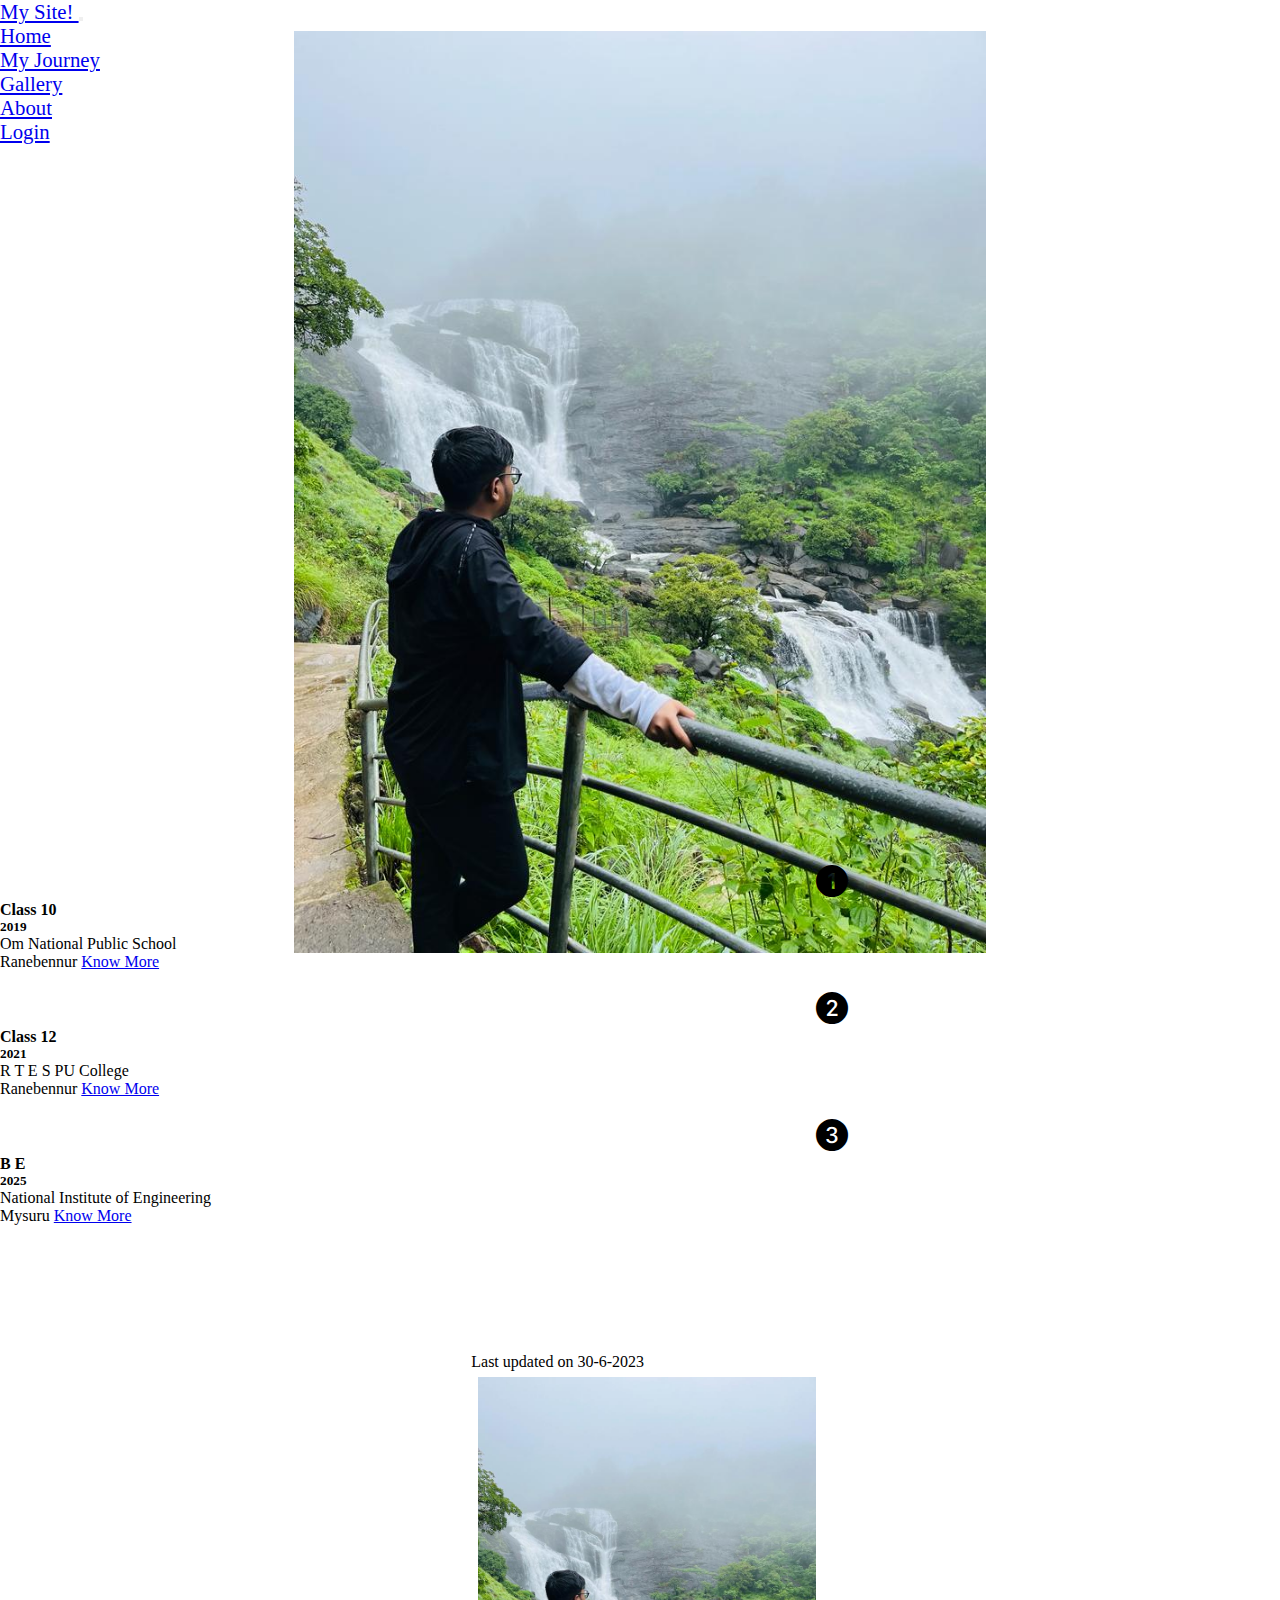
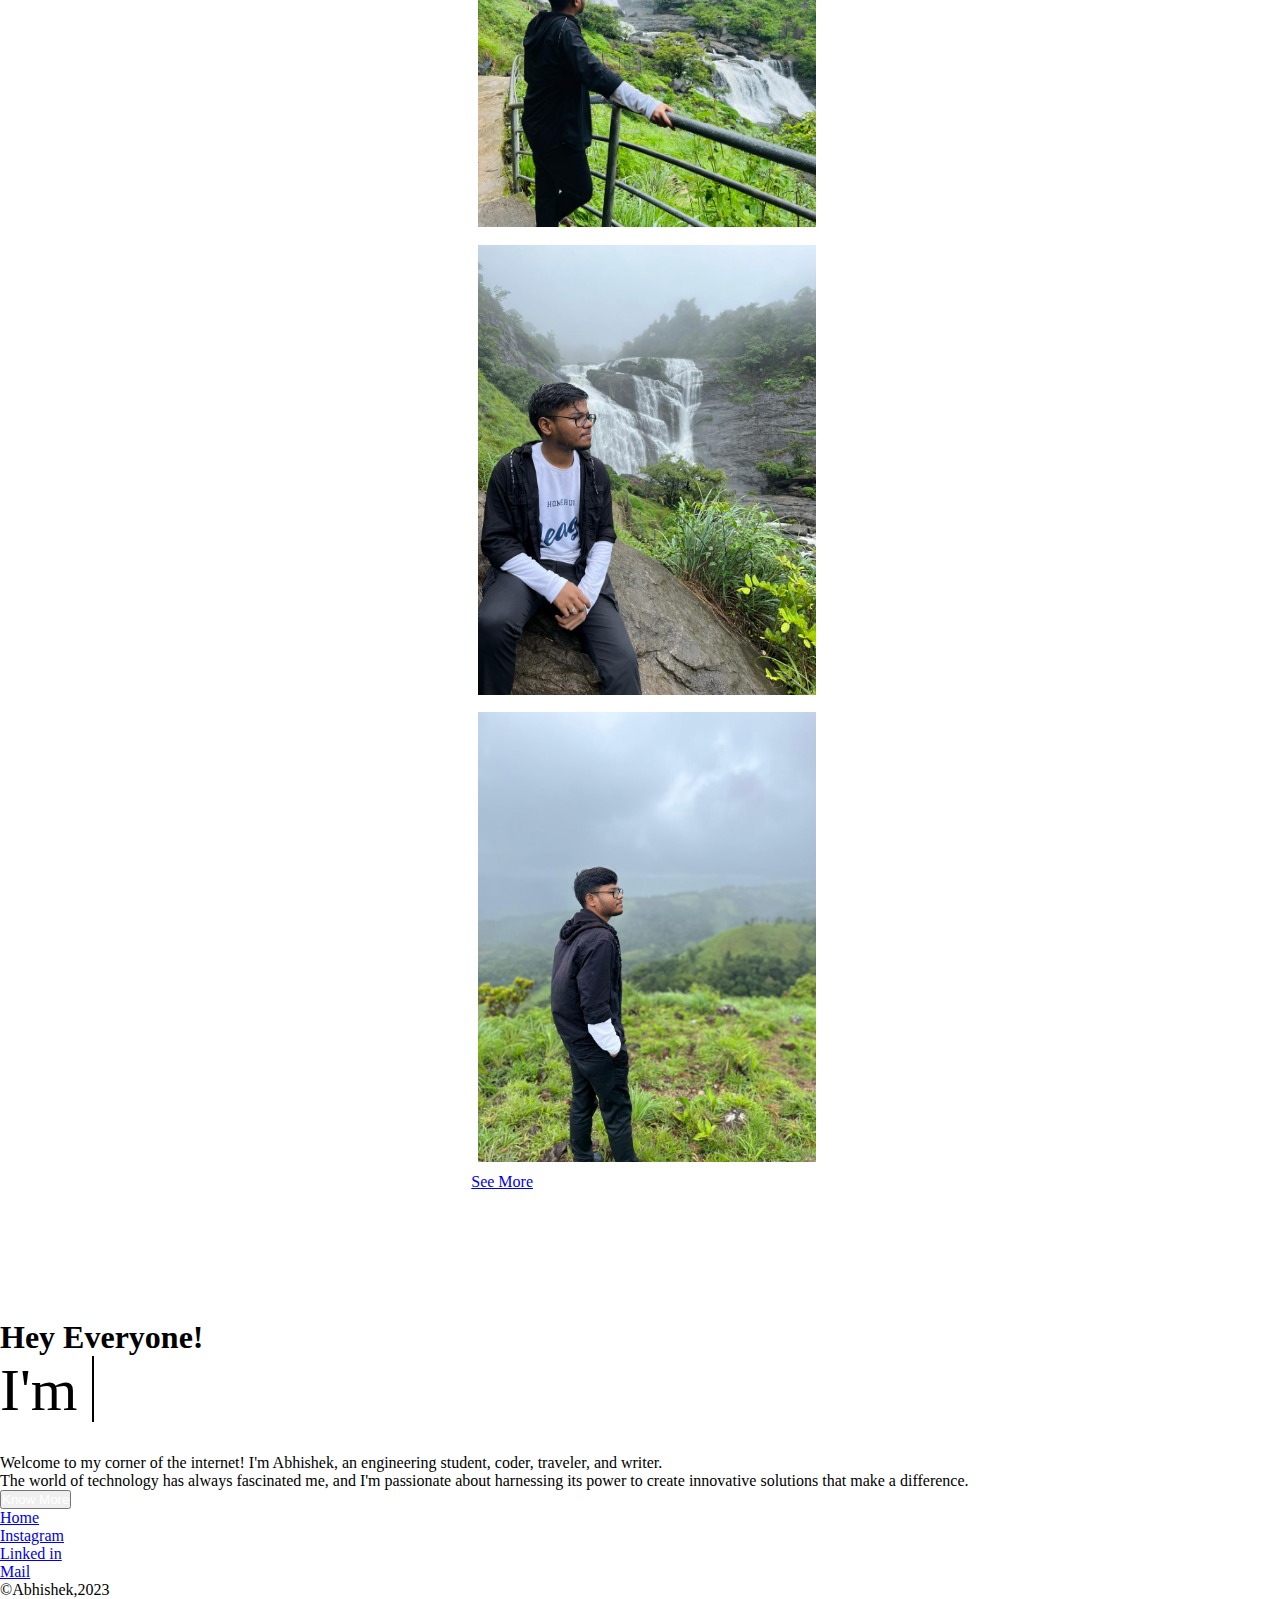
<file: index.html>
<!DOCTYPE html>
<html lang="en">

<head>
    <meta charset="UTF-8">
    <meta name="viewport" content="width=device-width, initial-scale=1.0">
    <title>Welcome!</title>
</head>
<link href="https://cdn.jsdelivr.net/npm/bootstrap@5.3.0/dist/css/bootstrap.min.css" rel="stylesheet"
    integrity="sha384-9ndCyUaIbzAi2FUVXJi0CjmCapSmO7SnpJef0486qhLnuZ2cdeRhO02iuK6FUUVM" crossorigin="anonymous">
<link rel="stylesheet" href="https://cdn.jsdelivr.net/npm/bootstrap-icons@1.10.5/font/bootstrap-icons.css">
<link rel="stylesheet" href="style.css">

<body>


    <div class="section">
        <nav class="navbar navbar-expand-sm bg-body-tertiary">
            <div class="container-fluid">
                <a class="navbar-brand" href="#">
                    My Site!

                </a>
                <button class="navbar-toggler" type="button" data-bs-toggle="collapse"
                    data-bs-target="#navbarSupportedContent" aria-controls="navbarSupportedContent"
                    aria-expanded="false" aria-label="Toggle navigation">
                    <span class="navbar-toggler-icon"></span>
                </button>

                <div class="collapse navbar-collapse" id="navbarSupportedContent">
                    <ul class='navbar-nav'>
                        <li>
                            <a class="nav-link active" href="#">
                                Home

                            </a>
                        </li>
                        <li>
                            <a class="nav-link" href="#myjourney">
                                My Journey

                            </a>
                        </li>


                        <li>
                            <a class="nav-link" href="#gallery">
                                Gallery

                            </a>
                        </li>
                        <li><a class="nav-link" href="#about">
                                About

                            </a></li>

                        <li><a class="nav-link" href="#login">
                                Login

                            </a>
                        </li>

                    </ul>


                </div>


        </nav>

        <div class="main container text-center">
            <div class="row ">

                <div class="slogan col col-lg-6 col-md-6 left">

                    <h2>
                        Hey Its Me
                    </h2>

                    <div class="download">
                        <button class="btn btn-dark"><i class="bi bi-instagram"></i> <a class="one"href="https://www.instagram.com/abhishekg___d/">Instagram</a></button>
                        <button class="btn btn-outline-dark"><i class="bi bi-linkedin"></i><a class ="two" href="https://www.linkedin.com/in/abhishek-durgad-8787571b7/"> Linked in</a></button>
                    </div>


                </div>
                <div class="right col col-lg-6 col-md-6">
                    <img class="logo" src="./assets/WhatsApp Image 2023-06-30 at 17.21.45.jpg" alt="" width="100%"
                        height="100%">
                </div>
            </div>
        </div>


        <div class="journey " id="myjourney">
            <div class="row rows">


                <div class="col icons">
                    <i class="bi a bi-1-circle-fill">
                    </i>
                </div>
                <div class="col details">
                    <h4>Class 10</h4>
                    <h5>2019</h5>
                    <p>
                        Om National Public School
                        <br>
                        Ranebennur
                        <a href="journey.html" class="icon-link">
                            Know More</a>
                    </p>
                </div>



            </div>
            <div class="row rows">


                <div class="col icons">
                    <i class="bi a bi-2-circle-fill">
                    </i>
                </div>
                <div class="col details">
                    <h4>Class 12</h4>
                    <h5>2021</h5>
                    <p>
                        R T E S PU College<br>
                        Ranebennur <a href="journey.html" class="icon-link">
                            Know More</a>
                    </p>
                </div>


            </div>
            <div class="row rows">


                <div class="col icons">
                    <i class="bi a bi-3-circle-fill">
                    </i>
                </div>
                <div class="col details">
                    <h4>B E</h4>
                    <h5>2025</h5>
                    <p>National Institute of Engineering<br>Mysuru <a href="journey.html" class="icon-link">
                            Know More</a></p>
                </div>

            </div>



        </div>


        <div class="gallery " id="gallery">
            <div class="row">
                <p>Last updated on 30-6-2023</p>
                <div class="col">
                    <img class="gimage" src="./assets/WhatsApp Image 2023-06-30 at 17.21.45.jpg" class="img-fluid"
                        alt="...">
                </div>
                <div class="col">
                    <img class="gimage" src="./assets/02.jpg" class="img-fluid" alt="...">
                </div>
                <!-- <div class="col">
                    <img class="gimage" src="./assets/03.jpg" class="img-fluid" alt="...">
                </div>-->

                <div class="col">

                    <img class="gimage" src="./assets/03.jpg" class="img-fluid" alt="...">

                </div>
                <a href="./gallery.html" class="icon-link">
                    See More</a>



            </div>







        </div>









        <div class="container p-5 mb-4  rounded-3" id="about">
            <div class="container-fluid py-5">
                <h1 class="display-5 fw-bold">Hey Everyone! </h1>
                <div class="wrapper">
                    <div class="static-txt">I'm </div>
                    <ul class="dynamic-txts">

                        <li><span>Abhishek</span></li>
                        <li><span>a Programmer </span></li>
                        <li><span>a Student</span></li>
                        <li><span>an Explorer</span></li>

                    </ul>


                </div>





                <p class="col-md-12 fs-4"><br>Welcome to my corner of the internet! I'm Abhishek, an engineering
                    student, coder, traveler, and writer.<br>
                    The world of technology has always fascinated me, and I'm passionate about harnessing its power to
                    create innovative solutions that make a difference.</p>
                <button class="btn btn-primary btn-lg" type="submit"><a class="hrefa" href="about.html">Know
                        More</a></button>
            </div>
        </div>


























        <div class="container">
            <footer class="py-3 my-4">
                <ul class="nav justify-content-center border-bottom pb-3 mb-3">
                    <li class="nav-item"><a href="#" class="nav-link px-2 text-body-secondary">Home</a></li>
                    <li class="nav-item"><a href="https://www.instagram.com/abhishekg___d/" class="nav-link px-2 text-body-secondary">Instagram</a></li>

                    <li class="nav-item"><a href="#" class="nav-link px-2 text-body-secondary">Linked in</a></li>
                    <li class="nav-item"><a href="#" class="nav-link px-2 text-body-secondary">Mail</a></li>
                </ul>
                <p class="text-center text-body-secondary">©Abhishek,2023</p>
            </footer>
        </div>





        <script src="https://cdn.jsdelivr.net/npm/bootstrap@5.3.0/dist/js/bootstrap.bundle.min.js"
            integrity="sha384-geWF76RCwLtnZ8qwWowPQNguL3RmwHVBC9FhGdlKrxdiJJigb/j/68SIy3Te4Bkz"
            crossorigin="anonymous"></script>
</body>

</html>
</file>
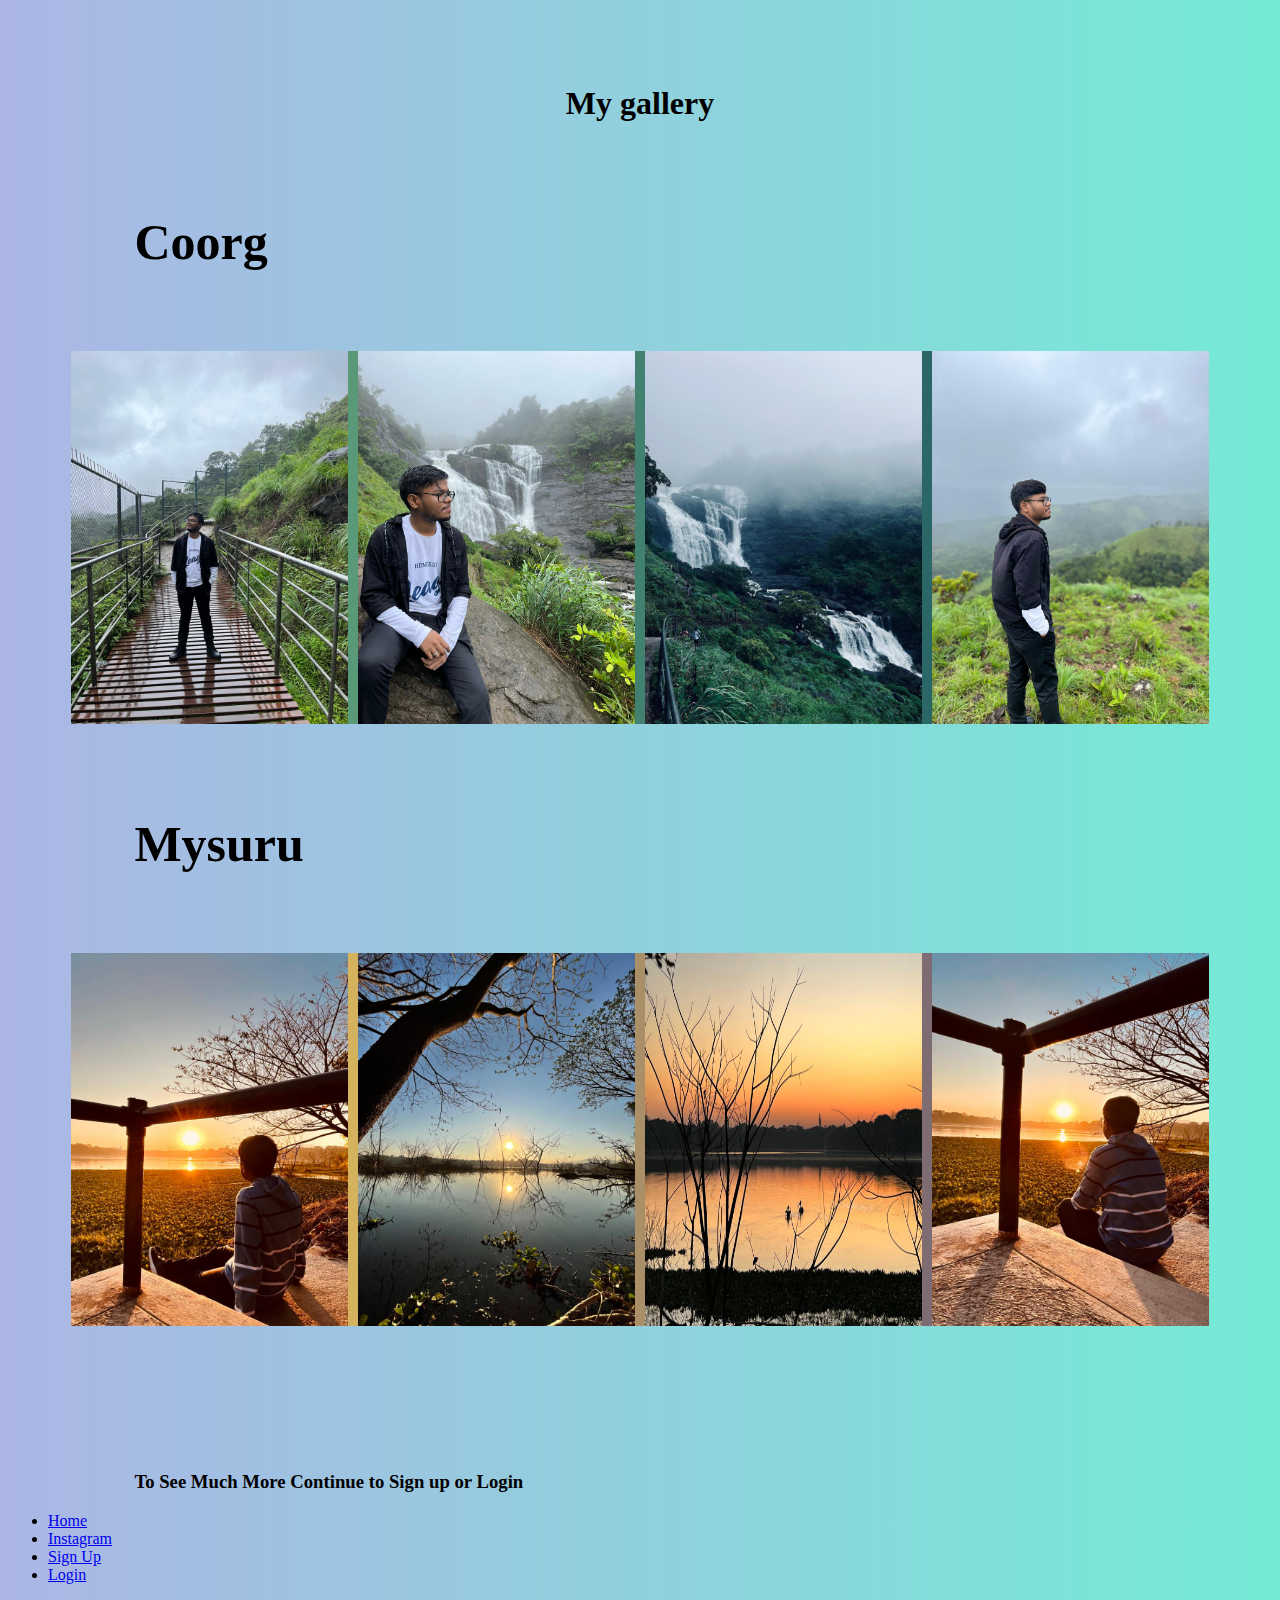
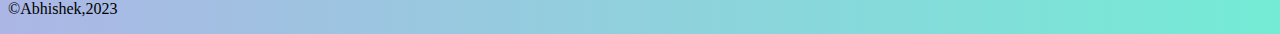
<file: gallery.html>
<!DOCTYPE html>
<html lang="en">

<head>
    <meta charset="UTF-8">
    <meta name="viewport" content="width=device-width, initial-scale=1.0">
    <title>Document</title>

    <link rel="stylesheet" href="gallery.css">
</head>

<link href="https://cdn.jsdelivr.net/npm/bootstrap@5.3.0/dist/css/bootstrap.min.css" rel="stylesheet"
    integrity="sha384-9ndCyUaIbzAi2FUVXJi0CjmCapSmO7SnpJef0486qhLnuZ2cdeRhO02iuK6FUUVM" crossorigin="anonymous">
<link rel="stylesheet" href="https://cdn.jsdelivr.net/npm/bootstrap-icons@1.10.5/font/bootstrap-icons.css">

<body >
    <h1>My gallery</h1>

    <div class="wrap">
        <h4>Coorg</h4>
        <div class="gallery">
            <div class="gallery-item">
                <img src="./gallery/0.jpg" alt="Image 1">
            </div>
            <div class="gallery-item">
                <img src="./gallery/01.jpg" alt="Image 2">

            </div>
            <div class="gallery-item">
                <img src="./gallery/02.jpg" alt="Image 3">

            </div>
            <div class="gallery-item">
                <img src="./gallery/03.jpg" alt="Image 4">

            </div>
        </div>
    </div>
    <div class="wrap">
        <h4>Mysuru</h4>
        <div class="gallery gallery2">
            <div class="gallery-item">
                <img src="./gallery/4.jpg" alt="Image 1">
            </div>
            <div class="gallery-item">
                <img src="./gallery/5.jpg" alt="Image 2">

            </div>
            <div class="gallery-item">
                <img src="./gallery/6.jpg" alt="Image 3">

            </div>
            <div class="gallery-item">
                <img src="./gallery/7.jpg" alt="Image 4">

            </div>
        </div>
    </div>

    <div class="text" >
        <h3>To See Much More Continue to Sign up or Login</h3>
    </div>

        <footer class="py-3 my-4">
            <ul class="nav justify-content-center border-bottom pb-3 mb-3">
                <li class="nav-item"><a href="index.html" class="nav-link px-2 text-body-secondary">Home</a></li>
                <li class="nav-item"><a href="https://www.instagram.com/abhishekg___d/" class="nav-link px-2 text-body-secondary">Instagram</a></li>

                <li class="nav-item"><a href="#" class="nav-link px-2 text-body-secondary">Sign Up</a></li>
                <li class="nav-item"><a href="#" class="nav-link px-2 text-body-secondary">Login</a></li>
            </ul>
            <p class="text-center text-body-secondary">©Abhishek,2023</p>
        </footer>
   










    <script src="https://cdn.jsdelivr.net/npm/bootstrap@5.3.0/dist/js/bootstrap.bundle.min.js"
    integrity="sha384-geWF76RCwLtnZ8qwWowPQNguL3RmwHVBC9FhGdlKrxdiJJigb/j/68SIy3Te4Bkz"
    crossorigin="anonymous"></script>
</body>

</html>
</file>
<file: style.css>
*{
    padding: 0;
    margin: 0;
}
.left{
    display: flex;
    flex-direction: column;
    justify-content: center;
    align-items: center;
    gap:20px;
   
}
.navbar-nav{
    gap:20px;
}
.collapse{
    
    justify-content: end;
  
    font-size: 1.3rem;
    gap: 10px;
}
.navbar-brand{
    font-size: 1.3rem;;
}

.main{
    display: flex;
    height: 70vh;
    justify-content: center;
    align-items: center;
   
   

}

.right{
    display: flex;
    justify-content: center;
    align-items: center;
    padding: 5%;
}
.download{
    display: flex;
    gap:25px;
}
.btn-dark:hover{
    background-color: white;
    color: black;
}
.journey{
    margin-top:7%;
    display: flex;
    justify-content: center;
  
    flex-direction: column;
    gap: 20px;
}

.icons{
    display: flex;
    justify-content: center;
    align-items: center;
    padding-left: 30%;

   
}
.a{
    font-size: 2rem;
}
.details{
    padding-right: 30%;
}
.gallery{
    display: flex;
    padding: 5%;
    margin: 5%;
    gap:20px;
    margin-bottom: 5%;
    justify-content: center;
  
}
.gimage{
    height: 50vh;
    width: auto;
    margin:2%;
}
.wrapper{
    display: flex;
  }
  .wrapper .static-txt{
   
    font-size: 60px;
    font-weight: 400;
  }
  .wrapper .dynamic-txts{
    margin-left: 15px;
    height: 80px;
    line-height: 90px;
    overflow: hidden;
  }
  .dynamic-txts li{
    list-style: none;
    color: black;
    font-size: 59px;
    font-weight: 500;
    position: relative;
    top: 0;
    animation: slide 12s steps(4) infinite;
  }
  @keyframes slide {
    100%{
      top: -360px;
    }
  }
  .dynamic-txts li span{
    position: relative;
    margin: 8px 0;
    line-height: 90px;
  }
  .dynamic-txts li span::after{
    content: "";
    position: absolute;
    left: 0;
    height: 100%;
    width: 100%;
    background: white;
    border-left: 2px solid black;
    animation: typing 3s steps(11) infinite;
  }
  @keyframes typing {
    40%, 60%{
      left: calc(100% + 30px);
    }
    100%{
      left: 0;
    }
  }
  .hrefa{
    text-decoration: none;
    color: white;
  }
  .one {
    text-decoration: none;
    color: white;
  }
  .one:hover{
    color: black;
  }
  .two{
    text-decoration: none;
    color: black;
  }
  .two:hover{
    color: white;
  }
</file>
<file: gallery.css>
body{
  background: #74ebd5;  /* fallback for old browsers */
background: -webkit-linear-gradient(to right, #ACB6E5, #74ebd5);  /* Chrome 10-25, Safari 5.1-6 */
background: linear-gradient(to right, #ACB6E5, #74ebd5); /* W3C, IE 10+/ Edge, Firefox 16+, Chrome 26+, Opera 12+, Safari 7+ */

}












.gallery {
   
    margin: 0 5%;
    display: grid;
    grid-template-columns: repeat(auto-fit, minmax(250px, 1fr));
    grid-gap: 10px;
    background: #134E5E;  
    background: -webkit-linear-gradient(to right, #71B280, #134E5E);  
    background: linear-gradient(to right, #71B280, #134E5E); 
    
    
  }
  .gallery2{
    background: #544a7d;  
    background: -webkit-linear-gradient(to right, #ffd452, #544a7d);  
    background: linear-gradient(to right, #ffd452, #544a7d);
    
    
    

  }
  

  .gallery-item {
    position: relative;
    cursor: pointer;
    overflow: hidden;
  }

  .gallery-item img {
    width: 100%;
    height: 100%;
    transition: transform 0.3s;
  }

  .gallery-item:hover img {
    transform: scale(1.3);
  }
h1{
    text-align: center;
    padding-top: 5%;
}
.wrap h4{
    font-size: 50px;
    padding:2% 0 1% 10% ;
  

}
.text{
    padding-left: 10%;
    padding-top: 10%;
}
</file>
